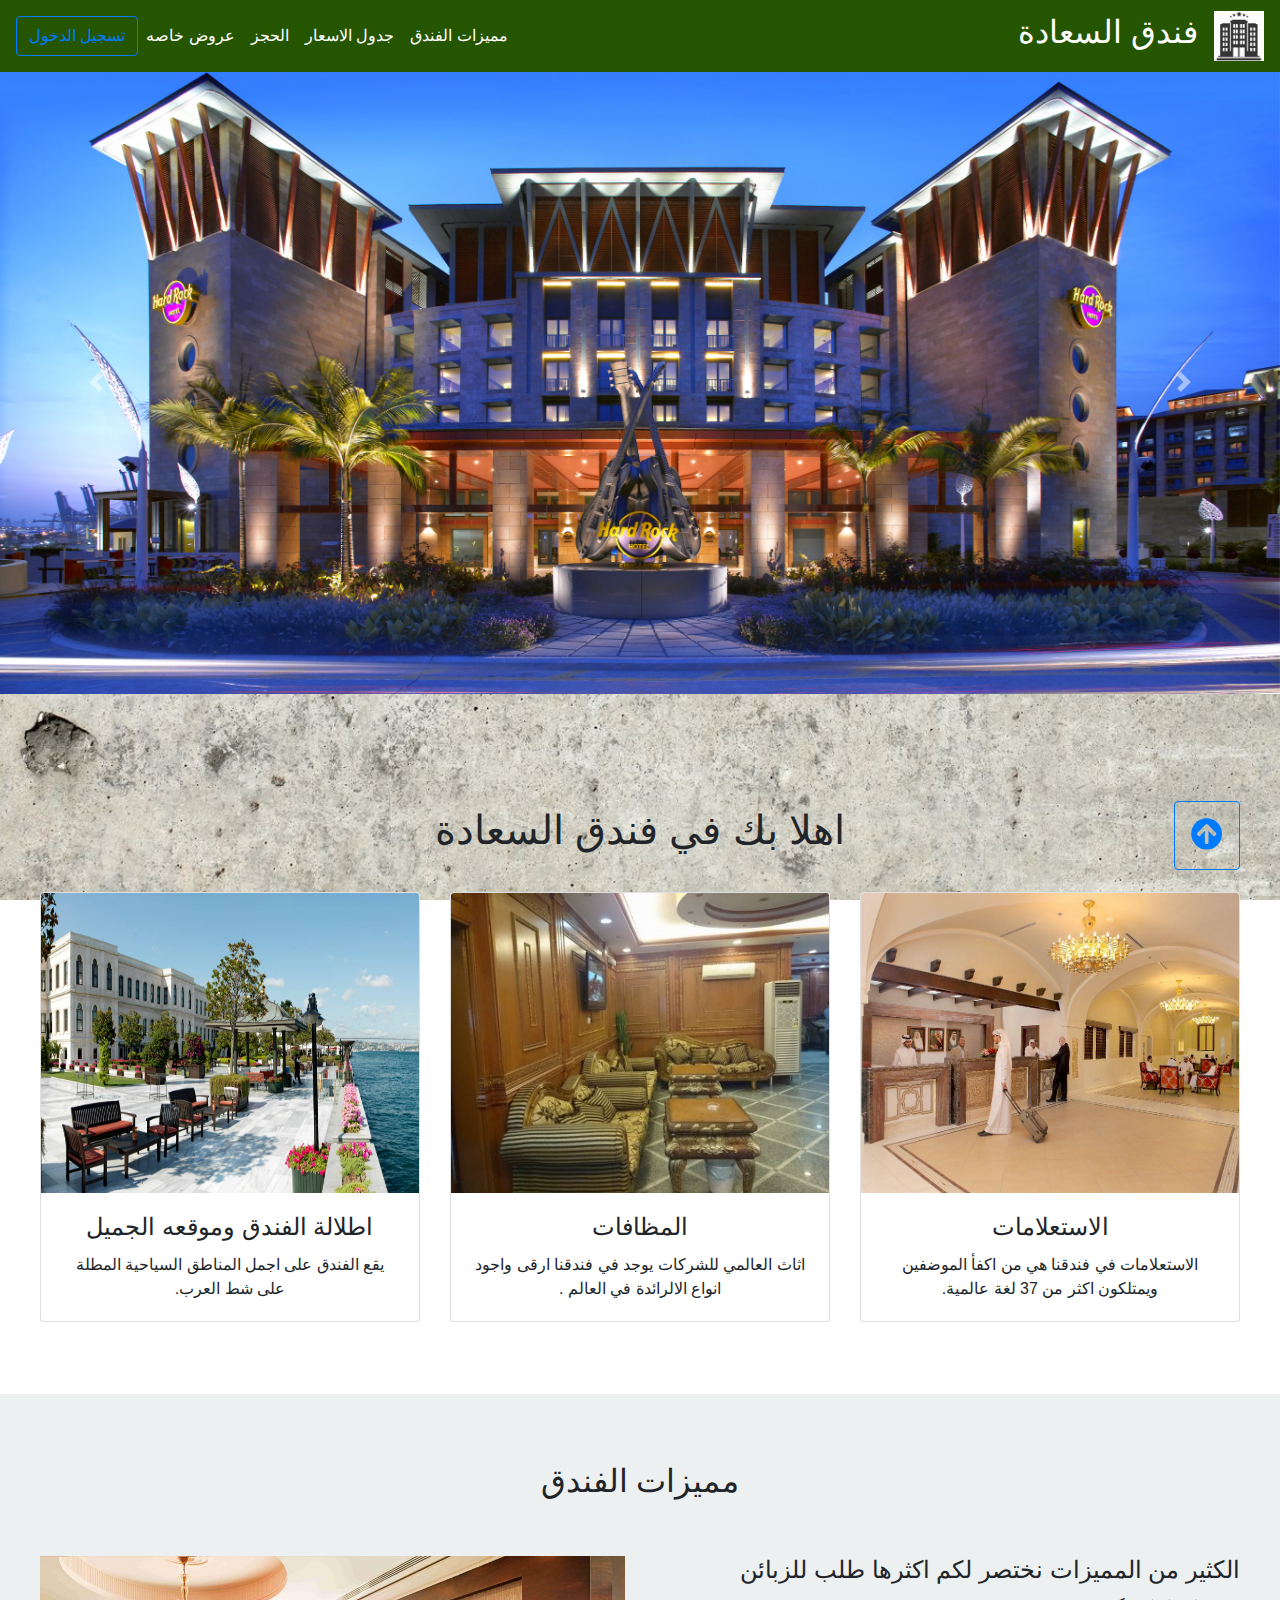
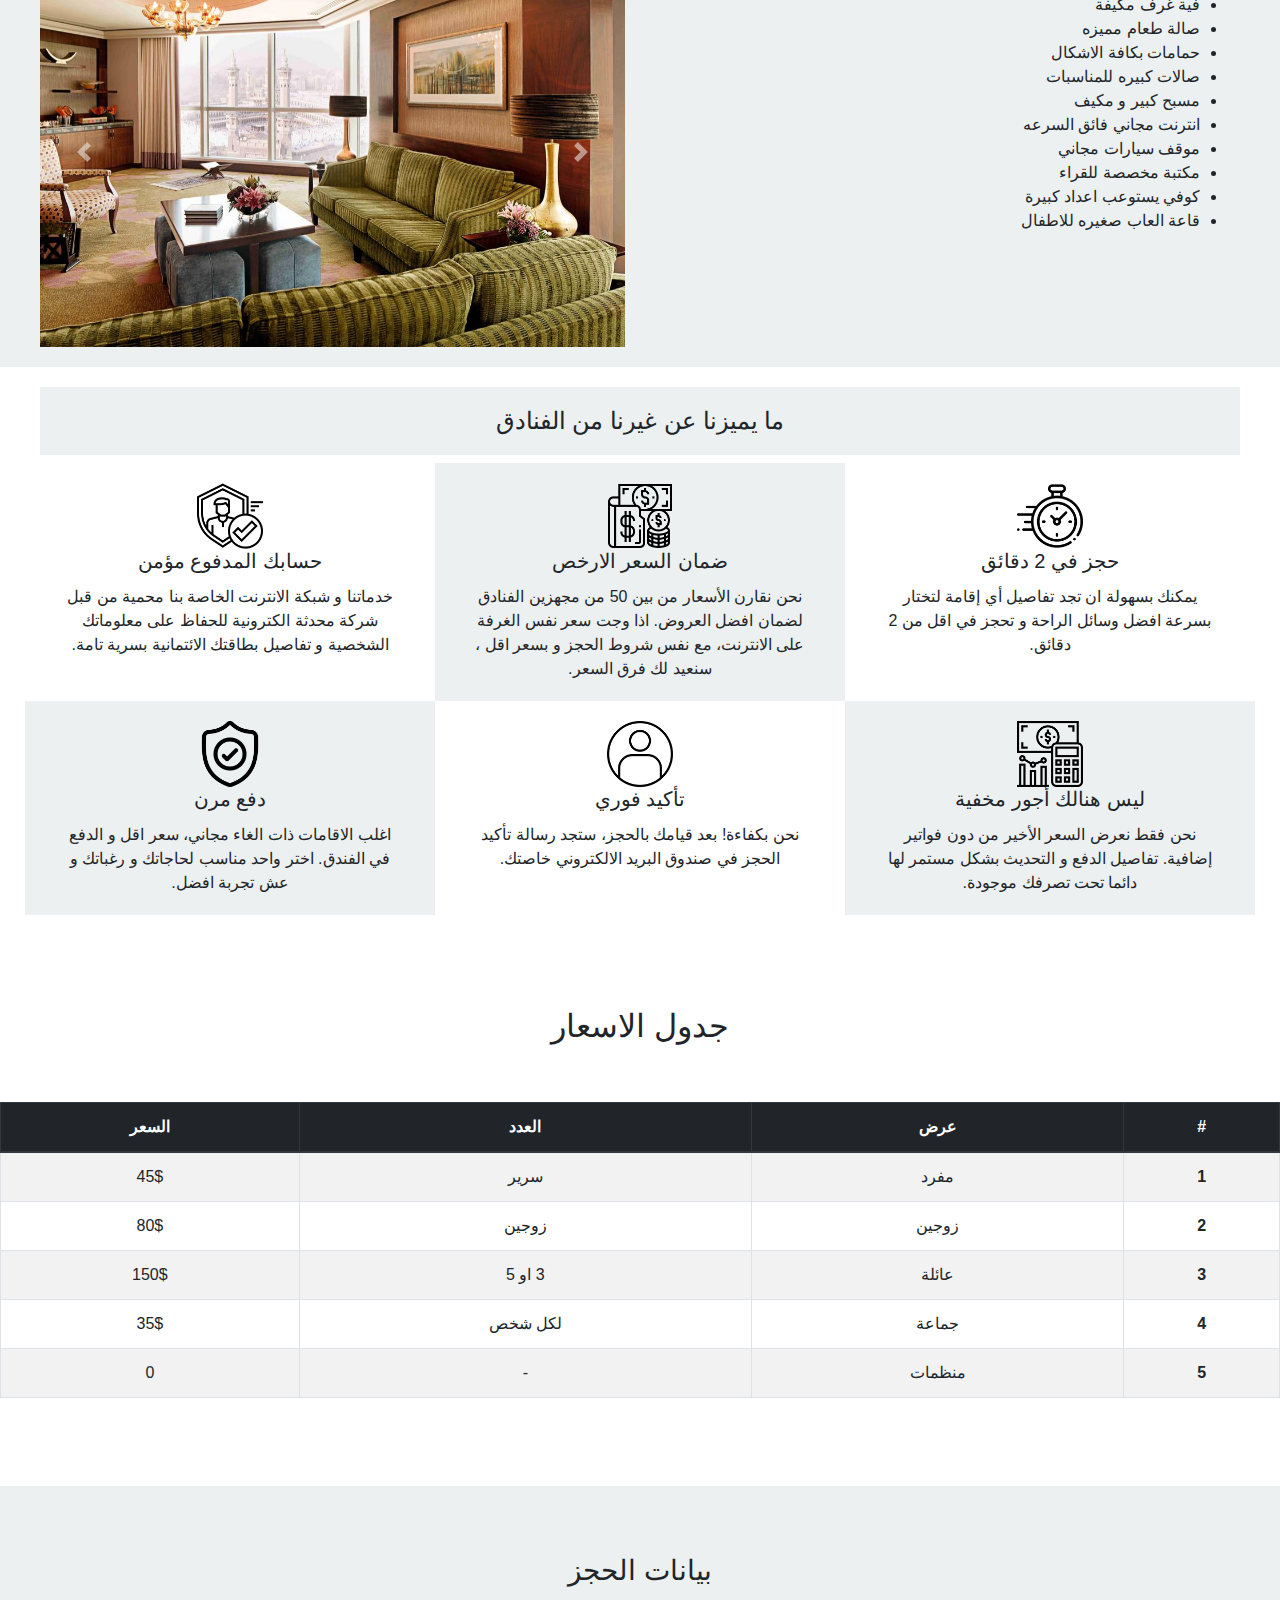
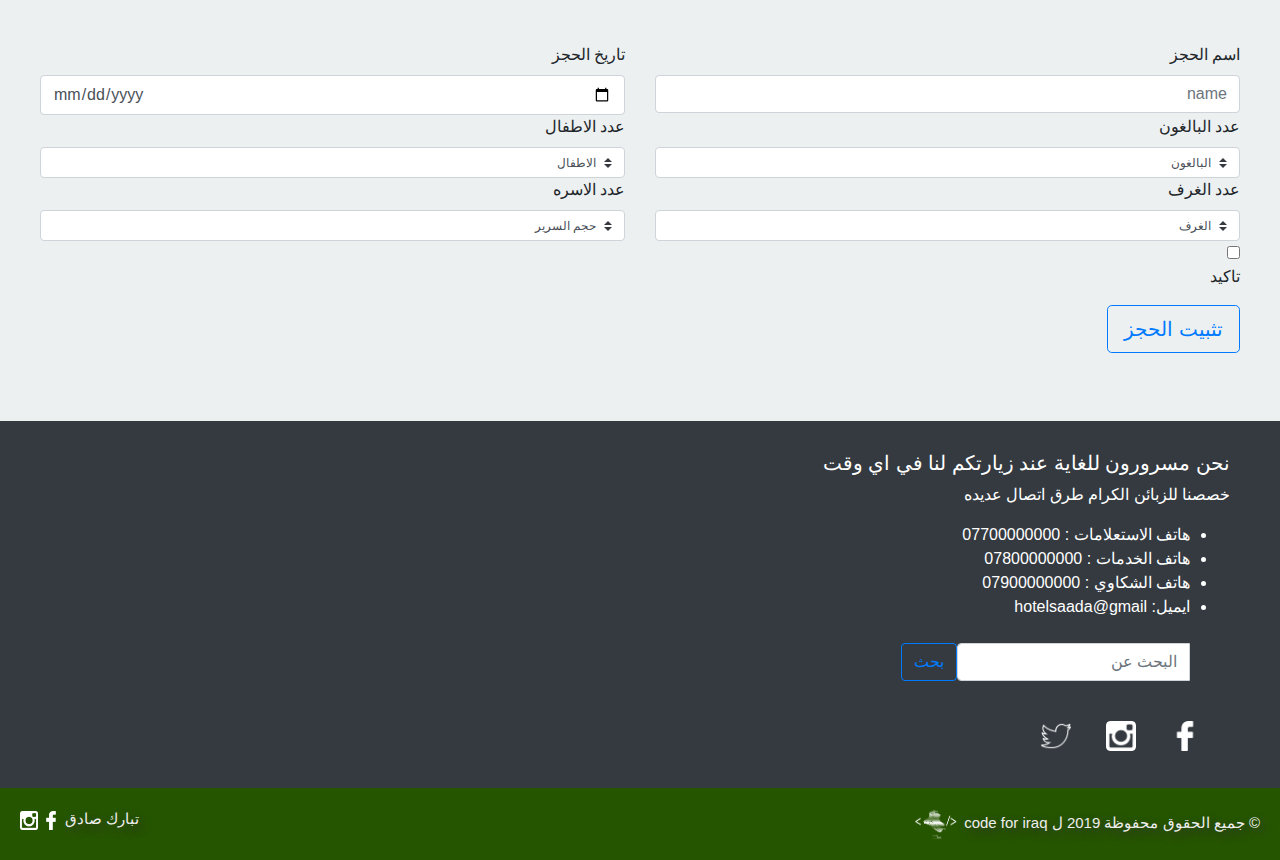
<file: index.html>
<!doctype html>
<html lang="ar" dir="rtl">

<head>
    <!-- Required meta tags -->
    <meta charset="utf-8">
    <meta name="viewport" content="width=device-width, initial-scale=1, shrink-to-fit=no">

    <!-- Bootstrap CSS -->
    <link rel="stylesheet" href="static/css/all.min.css">
    <link rel="stylesheet" href="static/css/bootstrap.min.css">
    <link rel="stylesheet" href="static/css/fontawesome.min.css">
    <link rel="stylesheet" href="static/css/mycss.css">
    <title>فندق السعادة</title>
</head>

<body>
    <header>
        <!-- نيف بار الشريط العلوي -->
        <nav class="navbar navbar-expand-lg navbar-light tabo fixed-top">
            <img src="static/img/h2.png" width="50px">
            <a class="navbar-brand" href="#">
                <h2 style="color: #ffffff">فندق السعادة</h2>
            </a>
            <button class="navbar-toggler" type="button" data-toggle="collapse" data-target="#navbarSupportedContent" aria-controls="navbarSupportedContent" aria-expanded="false" aria-label="Toggle navigation">
                  <span class="navbar-toggler-icon"></span>
                </button>
            <div class="collapse navbar-collapse" id="navbarSupportedContent">
                <ul class="navbar-nav mr-auto ">
                    <li class="nav-item active">
                        <a class="nav-link active " style="color: #ffffff" href="#t1">مميزات الفندق</a>
                    </li>
                    <li class="nav-item">
                        <a class="nav-link " style="color: #ffffff" href="#t2">جدول الاسعار</a>
                    </li>
                    <li class="nav-item">
                        <a class="nav-link " style="color: #ffffff" href="#t3">الحجز</a>
                    </li>
                    <li class="nav-item">
                        <a class="nav-link " style="color: #ffffff" href="../hotelsaada/free.html">عروض خاصه</a>
                    </li>
                    <button type="button" class="btn btn-outline-primary" data-toggle="modal" data-target="#exampleModal"> تسجيل الدخول </button>
                </ul>
            </div>
        </nav>
        <!-- هنا مكان البوتون التسجيل الدخول -->
        <!-- Modal -->
        <div class="modal fade " id="exampleModal" tabindex="-1" role="dialog" aria-labelledby="exampleModalLabel" aria-hidden="true">
            <div class="modal-dialog" role="document">
                <div class="modal-content">
                    <div class="modal-header">
                        <h5 class="modal-title" id="exampleModalLabel">التسجيل</h5>
                        <button type="button" class="close" data-dismiss="modal" aria-label="Close">
                <span aria-hidden="true">&times;</span>
              </button>
                    </div>
                    <div class="modal-body">
                        <form class="right2">
                            <div class="form-row">
                                <div class="form-group col-md-6">
                                    <label>الاسم الاول</label>
                                    <input type="text" class="form-control" id="inputEmail4" placeholder="name">
                                </div>
                                <div class="form-group col-md-6">
                                    <label>الاسم الثاني</label>
                                    <input type="text" class="form-control" id="inputEmail5" placeholder="name">
                                </div>
                            </div>
                            <div class="form-row">
                                <div class="form-group col-md-6">
                                    <label>الرقم السري</label>
                                    <input type="password" class="form-control" id="inputPassword4" placeholder="@#!fgtfg11561">
                                </div>

                                <div class="form-group col-md-6">
                                    <label>الايميل</label>
                                    <input type="email" class="form-control" id="inputAddress" placeholder="email@email">
                                </div>
                            </div>
                            <div class="form-row">
                                <div class="form-group col-md-6">
                                    <label>رقم الهاتف</label>
                                    <input type="text" class="form-control" id="inputEmail6" placeholder="name">
                                </div>
                                <div class="form-group col-md-6">
                                    <label>الدولة </label>
                                    <input type="text" class="form-control" id="inputAddress2" placeholder="العراق">
                                </div>
                            </div>
                            <div class="form-row">
                                <div class="form-group col-md-6">
                                    <label>المحافظه</label>
                                    <input type="text" class="form-control" id="inputCity" placeholder="بغداد">
                                </div>
                                <div class="form-group col-md-6">
                                    <label for="inputState">الحالة الاجتماعية</label>
                                    <select id="inputState" class="form-control">
                                          <option selected>...</option>
                                          <option>اعزب</option>
                                          <option>متزوج</option>
                                        </select>
                                </div>
                            </div>
                            <div class="form-group">
                                <div class="form-check">
                                    <input class="form-check-input" type="checkbox" id="gridCheck">
                                    <br><label class="form-check-label" for="gridCheck">
                                          تم
                                        </label>
                                </div>
                            </div>
                        </form>
                    </div>
                    <div class="modal-footer">
                        <button type="button" class="btn btn-outline-primary" data-dismiss="modal">اغلاق</button>
                        <button type="button" class="btn btn-outline-primary">حفظ التسجيل </button>
                    </div>
                </div>
            </div>
        </div>

        <!-- هنا الصور السلايد -->
        <div id="carouselExampleInterval" class="carousel slide" data-ride="carousel" style="margin-top: 70px">
            <div class="carousel-inner">
                <div class="carousel-item active" data-interval="10000">
                    <img src="static/img/hooo.jpg" class="d-block w-100" alt="...">
                </div>
                <div class="carousel-item" data-interval="2000">
                    <img src="static/img/hoooo.jpg" class="d-block w-100" alt="...">
                </div>
                <div class="carousel-item">
                    <img src="static/img/hooooo.jpg" class="d-block w-100" alt="...">
                </div>
            </div>
            <a class="carousel-control-prev" href="#carouselExampleInterval" role="button" data-slide="prev">
                <span class="carousel-control-prev-icon" aria-hidden="true"></span>
                <span class="sr-only">Previous</span>
            </a>
            <a class="carousel-control-next" href="#carouselExampleInterval" role="button" data-slide="next">
                <span class="carousel-control-next-icon" aria-hidden="true"></span>
                <span class="sr-only">Next</span>
            </a>
        </div>
    </header>
    <!--  صور كارتات للعرض تفاصيل الفندق -->
    <section class="cnter2 badd2 bgcard2 fontt2">
        <div class="badd2 mar2">
            <h1>اهلا بك في فندق السعادة </h1>
        </div>
        <div class="card-deck">
            <div class="card">
                <img src="static/img/uu.jpg" class="card-img-top fofo" alt="...">
                <div class="card-body">
                    <h4 class="card-title">الاستعلامات</h4>
                    <p class="card-text">الاستعلامات في فندقنا هي من اكفأ الموضفين ويمتلكون اكثر من 37 لغة عالمية.</p>
                </div>
            </div>
            <div class="card">
                <img src="static/img/ss.jpg" class="card-img-top fofo" alt="...">
                <div class="card-body">
                    <h4 class="card-title">المظافات</h4>
                    <p class="card-text">اثاث العالمي للشركات يوجد في فندقنا ارقى واجود انواع الالرائدة في العالم .</p>
                </div>
            </div>
            <div class="card">
                <img src="static/img/gg.jpg" class="card-img-top fofo" alt="...">
                <div class="card-body">
                    <h4 class="card-title">اطلالة الفندق وموقعه الجميل</h4>
                    <p class="card-text">يقع الفندق على اجمل المناطق السياحية المطلة على شط العرب.</p>
                </div>
            </div>
        </div>
    </section>

    <!-- صوره وكتابة بعض المميزات  -->
    <section id="t1" class="mycolor">
        <div class=" right2 fontt2">
            <br><br>
            <h2 class="cnter2">مميزات الفندق </h2>
            <br><br>
            <div class="row">
                <div class="col-md-12 col-lg-6">
                    <h4>
                        الكثير من المميزات نختصر لكم اكثرها طلب للزبائن
                    </h4>
                    <ul>
                        <li>فية غرف مكيفة </li>
                        <li>صالة طعام مميزه</li>
                        <li>حمامات بكافة الاشكال</li>
                        <li>صالات كبيره للمناسبات</li>
                        <li> مسبح كبير و مكيف </li>
                        <li> انترنت مجاني فائق السرعه </li>
                        <li> موقف سيارات مجاني </li>
                        <li> مكتبة مخصصة للقراء </li>
                        <li> كوفي يستوعب اعداد كبيرة </li>
                        <li> قاعة العاب صغيره للاطفال </li>
                    </ul>
                </div>
                <div class="col-md-12 col-lg-6">
                    <div id="carouselExampleInterval2" class="carousel slide" data-ride="carousel">
                        <div class="carousel-inner">
                            <div class="carousel-item active" data-interval="10000">
                                <img src="static/img/hjg.jpg" class="d-block w-100" alt="...">
                            </div>
                            <div class="carousel-item" data-interval="2000">
                                <img src="static/img/as.jpg" class="d-block w-100" alt="...">
                            </div>
                            <div class="carousel-item">
                                <img src="static/img/fd.jpg" class="d-block w-100" alt="...">
                            </div>
                        </div>
                        <a class="carousel-control-prev" href="#carouselExampleInterval2" role="button" data-slide="prev">
                            <span class="carousel-control-prev-icon" aria-hidden="true"></span>
                            <span class="sr-only">Previous</span>
                        </a>
                        <a class="carousel-control-next" href="#carouselExampleInterval2" role="button" data-slide="next">
                            <span class="carousel-control-next-icon" aria-hidden="true"></span>
                            <span class="sr-only">Next</span>
                        </a>
                    </div>
                </div>
            </div>
        </div>
    </section>

    <!-- مميزات اضافية ست خدمات -->
    <section>
        <div class="cnter2 fontt2 badd2 ">
            <h4 class="mycolor ">ما يميزنا عن غيرنا من الفنادق</h4>
            <div class="row ">
                <div class="col-md badd2 ">
                    <img src="static/img/clock.png " width="66px " alt="... ">
                    <h5 class="card-title ">حجز في 2 دقائق</h5>
                    <p class="card-text ">يمكنك بسهولة ان تجد تفاصيل أي إقامة لتختار بسرعة افضل وسائل الراحة و تحجز في اقل من 2 دقائق.</p>
                </div>
                <div class="col-md mycolor ">
                    <img src="static/img/salary.png " width="66px " alt="... ">
                    <h5 class="card-title ">ضمان السعر الارخص</h5>
                    <p class="card-text ">نحن نقارن الأسعار من بين 50 من مجهزين الفنادق لضمان افضل العروض. اذا وجت سعر نفس الغرفة على الانترنت، مع نفس شروط الحجز و بسعر اقل ، سنعيد لك فرق السعر.</p>
                </div>
                <div class="col-md badd2 ">
                    <img src="static/img/authentication.png " width="66px " alt="... ">
                    <h5 class="card-title ">حسابك المدفوع مؤمن</h5>
                    <p class="card-text ">خدماتنا و شبكة الانترنت الخاصة بنا محمية من قبل شركة محدثة الكترونية للحفاظ على معلوماتك الشخصية و تفاصيل بطاقتك الائتمانية بسرية تامة.</p>
                </div>
            </div>
            <div class="row ">
                <div class="col-md mycolor ">
                    <img src="static/img/accounting.png " width="66px " alt="... ">
                    <h5 class="card-title ">ليس هنالك أجور مخفية</h5>
                    <p class="card-text ">نحن فقط نعرض السعر الأخير من دون فواتير إضافية. تفاصيل الدفع و التحديث بشكل مستمر لها دائما تحت تصرفك موجودة.</p>
                </div>
                <div class="col-md badd2 ">
                    <img src="static/img/user.png " width="66px " alt="... ">
                    <h5 class="card-title ">تأكيد فوري</h5>
                    <p class="card-text ">نحن بكفاءة! بعد قيامك بالحجز، ستجد رسالة تأكيد الحجز في صندوق البريد الالكتروني خاصتك.</p>
                </div>
                <div class="col-md mycolor ">
                    <img src="static/img/shield.png " width="66px " alt="... ">
                    <h5 class="card-title ">دفع مرن
                    </h5>
                    <p class="card-text ">اغلب الاقامات ذات الغاء مجاني، سعر اقل و الدفع في الفندق. اختر واحد مناسب لحاجاتك و رغباتك و عش تجربة افضل.</p>
                </div>
            </div>
        </div>
    </section>

    <!-- جدول يوضح اسعار العروض  -->
    <section id="t2">
        <div class="cnter2">
            <table class="table table-striped table-bordered ">
                <br> <br><br>
                <h2> جدول الاسعار </h2>
                <br> <br>
                <thead class="thead-dark ">
                    <tr>
                        <th scope="col ">#</th>
                        <th scope="col ">عرض</th>
                        <th scope="col ">العدد</th>
                        <th scope="col ">السعر</th>
                    </tr>
                </thead>
                <tbody>
                    <tr>
                        <th scope="row ">1</th>
                        <td>مفرد</td>
                        <td>سرير</td>
                        <td>45$</td>
                    </tr>
                    <tr>
                        <th scope="row ">2</th>
                        <td>زوجين</td>
                        <td>زوجين</td>
                        <td>80$</td>
                    </tr>
                    <tr>
                        <th scope="row ">3</th>
                        <td>عائلة</td>
                        <td>3 او 5</td>
                        <td>150$</td>
                    </tr>
                    <tr>
                        <th scope="row ">4</th>
                        <td>جماعة</td>
                        <td>لكل شخص</td>
                        <td>35$</td>
                    </tr>
                    <tr>
                        <th scope="row ">5</th>
                        <td>منظمات</td>
                        <td> - </td>
                        <td>0</td>
                    </tr>
                </tbody>
            </table>
        </div>
        <br> <br><br>
    </section>

    <!--فورم خاص للتسجيل والحجز -->
    <section id="t3" class="">
        <div class="mycolor right2 ">
            <br> <br>
            <h3 class="cnter2"> بيانات الحجز</h3>
            <br> <br>
            <form>
                <div class="row ">
                    <div class="col-md-12  col-lg-6 ">
                        <label>اسم الحجز</label>
                        <input type="text" class="form-control" aria-describedby="text" placeholder="name">
                    </div>
                    <div class="col-md-12  col-lg-6 ">
                        <label>تاريخ الحجز</label>
                        <input type="date" class="form-control" aria-describedby="date">
                    </div>
                    <div class="col-md-12  col-lg-6 ">
                        <label>عدد البالغون</label>
                        <select class="custom-select custom-select-sm ">
                                    <option selected>البالغون</option>
                                    <option value="1 ">1-3</option>
                                    <option value="2 ">3-5</option>
                                    <option value="3 ">5-8</option>
                                    <option value="4 ">8-12</option>
                                    <option value="5 ">12-16</option>
                                    <option value="6 ">16-20</option>
                                    <option value="7 ">20-25</option>
                                    <option value="8 ">25-30</option>
                                    <option value="9 ">30-*</option>
                                   </select>
                    </div>
                    <div class="col-md-12  col-lg-6 ">
                        <label>عدد الاطفال</label>
                        <select class="custom-select custom-select-sm ">
                                    <option selected>الاطفال</option>
                                    <option value="1 ">1-3</option>
                                    <option value="2 ">3-5</option>
                                    <option value="3 ">5-8</option>
                                    <option value="4 ">8-12</option>
                                    <option value="5 ">12-16</option>
                                    <option value="6 ">16-20</option>
                                    <option value="7 ">20-25</option>
                                    <option value="8 ">25-30</option>
                                    <option value="9 ">30-*</option>
                                   </select>
                    </div>
                    <div class="col-md-12  col-lg-6 ">
                        <label>عدد الغرف</label>
                        <select class="custom-select custom-select-sm ">
                                        <option selected> الغرف</option>
                                        <option value="1 ">1</option>
                                        <option value="2 ">2</option>
                                        <option value="3 ">3</option>
                                        <option value="4 ">4</option>
                                        <option value="5 ">5</option>
                                        <option value="6 ">6</option>
                                        <option value="7 ">7</option>
                                        <option value="8 ">8</option>
                                        <option value="9 ">10</option>
                                       </select>
                    </div>
                    <div class="col-md-12  col-lg-6 ">
                        <label>عدد الاسره</label>
                        <select class="custom-select custom-select-sm ">
                                            <option selected>حجم السرير</option>
                                            <option value="1 ">1</option>
                                            <option value="2 ">2</option>
                                            <option value="3 ">3</option>
                                            <option value="4 ">4</option>
                                            <option value="5 ">5</option>
                                            <option value="6 ">(2*1)</option>
                                            <option value="7 ">(2*1)+1</option>
                                            <option value="8 ">(2*1)+2</option>
                                            <option value="9 ">(2*1)+4</option>
                                           </select>
                    </div>
                </div>
                <div class="form-group form-check ">
                    <input type="checkbox" class="form-check-input" id="exampleCheck1">
                    <br>
                    <label class="form-check-label" for="exampleCheck1">تاكيد</label>
                </div>
                <button type="button" class="btn btn-outline-primary btn-lg" data-toggle="modal" data-target="#exampleModal2">
                تثبيت الحجز
              </button>
                <div class="modal fade" id="exampleModal2" tabindex="-1" role="dialog" aria-labelledby="exampleModalLabel2" aria-hidden="true">
                    <div class="modal-dialog" role="document">
                        <div class="modal-content">
                            <div class="modal-header">
                                <h5 class="modal-title" id="exampleModalLabel2">رسالة تاكيد</h5>
                                <button type="button" class="close" data-dismiss="modal" aria-label="Close"></button>
                            </div>
                            <div class="modal-body">
                                عزيزي المواطن هل تم التسجيل ضمن الموقع ؟؟؟
                            </div>
                            <div class="modal-footer">
                                <button type="button" class="btn btn-secondary" data-dismiss="modal">نعم</button>
                                <button type="button" class="btn btn-primary" data-toggle="modal" data-target="#exampleModal" data-dismiss="modal">كلا اريد  التسجيل</button>
                            </div>
                        </div>
                    </div>
                </div>
            </form>
            <br> <br>
        </div>
    </section>
    <!--الاتصال والتواصل -->
    <section class="badge-dark badd2">
        <div class="row">
            <div class="col-md-12 col-lg-6">
                <div class="right2 mar2 ">
                    <h5> نحن مسرورون للغاية عند زيارتكم لنا في اي وقت </h5>
                    <p> خصصنا للزبائن الكرام طرق اتصال عديده</p>
                    <ul>
                        <li> هاتف الاستعلامات : 07700000000 </li>
                        <li> هاتف الخدمات : 07800000000 </li>
                        <li> هاتف الشكاوي : 07900000000 </li>
                        <li>ايميل: hotelsaada@gmail </li>
                        <br>
                        <li class="lli2 ">
                            <form>
                                <div class="input-group ">
                                    <input type="text " class="form-control " placeholder="البحث عن ">
                                    <span class="input-group-btn ">
                                                  <button class="btn btn-outline-primary " type="button ">بحث</button>
                                                </span>
                                </div>
                            </form>
                        </li>
                        <br>
                    </ul>
                    <a href=" "><img src="static/img/facebook1.png " class="rounded foto2 " alt="facebook1 "></a>
                    <a href=" "><img src="static/img/instagram1.png " class="rounded foto2 " alt="instagram1 "></a>
                    <a href=" "><img src="static/img/twitter1.png " class="rounded foto2 " alt="twitter1 "></a>
                </div>
            </div>
            <div class="col-md-12 col-lg-6">
                <div class="mar2 ">
                    <iframe src="https://www.google.com/maps/embed?pb=!1m18!1m12!1m3!1d630842.7249824997!2d47.91233576589624!3d30.86870849206248!2m3!1f0!2f0!3f0!3m2!1i1024!2i768!4f13.1!3m3!1m2!1s0x3fc32d27dd613863%3A0xee536aeb2248de58!2z2LTYtyDYp9mE2LnYsdio!5e1!3m2!1sar!2siq!4v1566380836056!5m2!1sar!2siq "
                        width="100%" height="300 " frameborder="0 " style="border:0 " allowfullscreen=""></iframe>
                </div>
            </div>
        </div>
    </section>

    <!-- النهايه والحقوق-->
    <footer class="code ">
        <div class="row ">
            <div class="col-lg-6 col-md-6 col-sm-6 col-xl-6 col-xs-6 " style="text-align: right; ">
                © جميع الحقوق محفوظة 2019 ل code for iraq
                <img src="static/img/c4i.png " alt="شعار المبادرة " width="8% ">
            </div>

            <div class="col-lg-6 col-md-6 col-sm-6 col-xl-6 col-xs-6 " style="text-align: left; ">
                تبارك صادق
                <a href="https://www.facebook.com/TabarekSadiq "><img src="static/img/facebook1.png " width="3% "></a>
                <a href="https://www.instagram.com/tabarek_sadiq/ "><img src="static/img/instagram1.png " width="3% "></a>
            </div>
        </div>
    </footer>
    <!--هنا بتم الي يصعد ليفوك للقمة-->
    <button type="button" id="btnScroll" class="btn btn-outline-primary" onclick="toUp()" style="display: block;"><i class="fa fa-arrow-circle-up fa-2x" aria-hidden="true"></i>
    </button>

    <!-- Optional JavaScript -->
    <!-- jQuery first, then Popper.js, then Bootstrap JS -->
    <script src="https://code.jquery.com/jquery-3.3.1.slim.min.js " integrity="sha384-q8i/X+965DzO0rT7abK41JStQIAqVgRVzpbzo5smXKp4YfRvH+8abtTE1Pi6jizo " crossorigin="anonymous "></script>
    <script src="https://cdnjs.cloudflare.com/ajax/libs/popper.js/1.14.7/umd/popper.min.js " integrity="sha384-UO2eT0CpHqdSJQ6hJty5KVphtPhzWj9WO1clHTMGa3JDZwrnQq4sF86dIHNDz0W1 " crossorigin="anonymous "></script>
    <script src="static/js/bootstrap.min.js "></script>
    <script src="https://ajax.googleapis.com/ajax/libs/jquery/3.2.1/jquery.min.js "></script>
    <script src="static/js/myjs.js"></script>

</body>

</html>
</file>
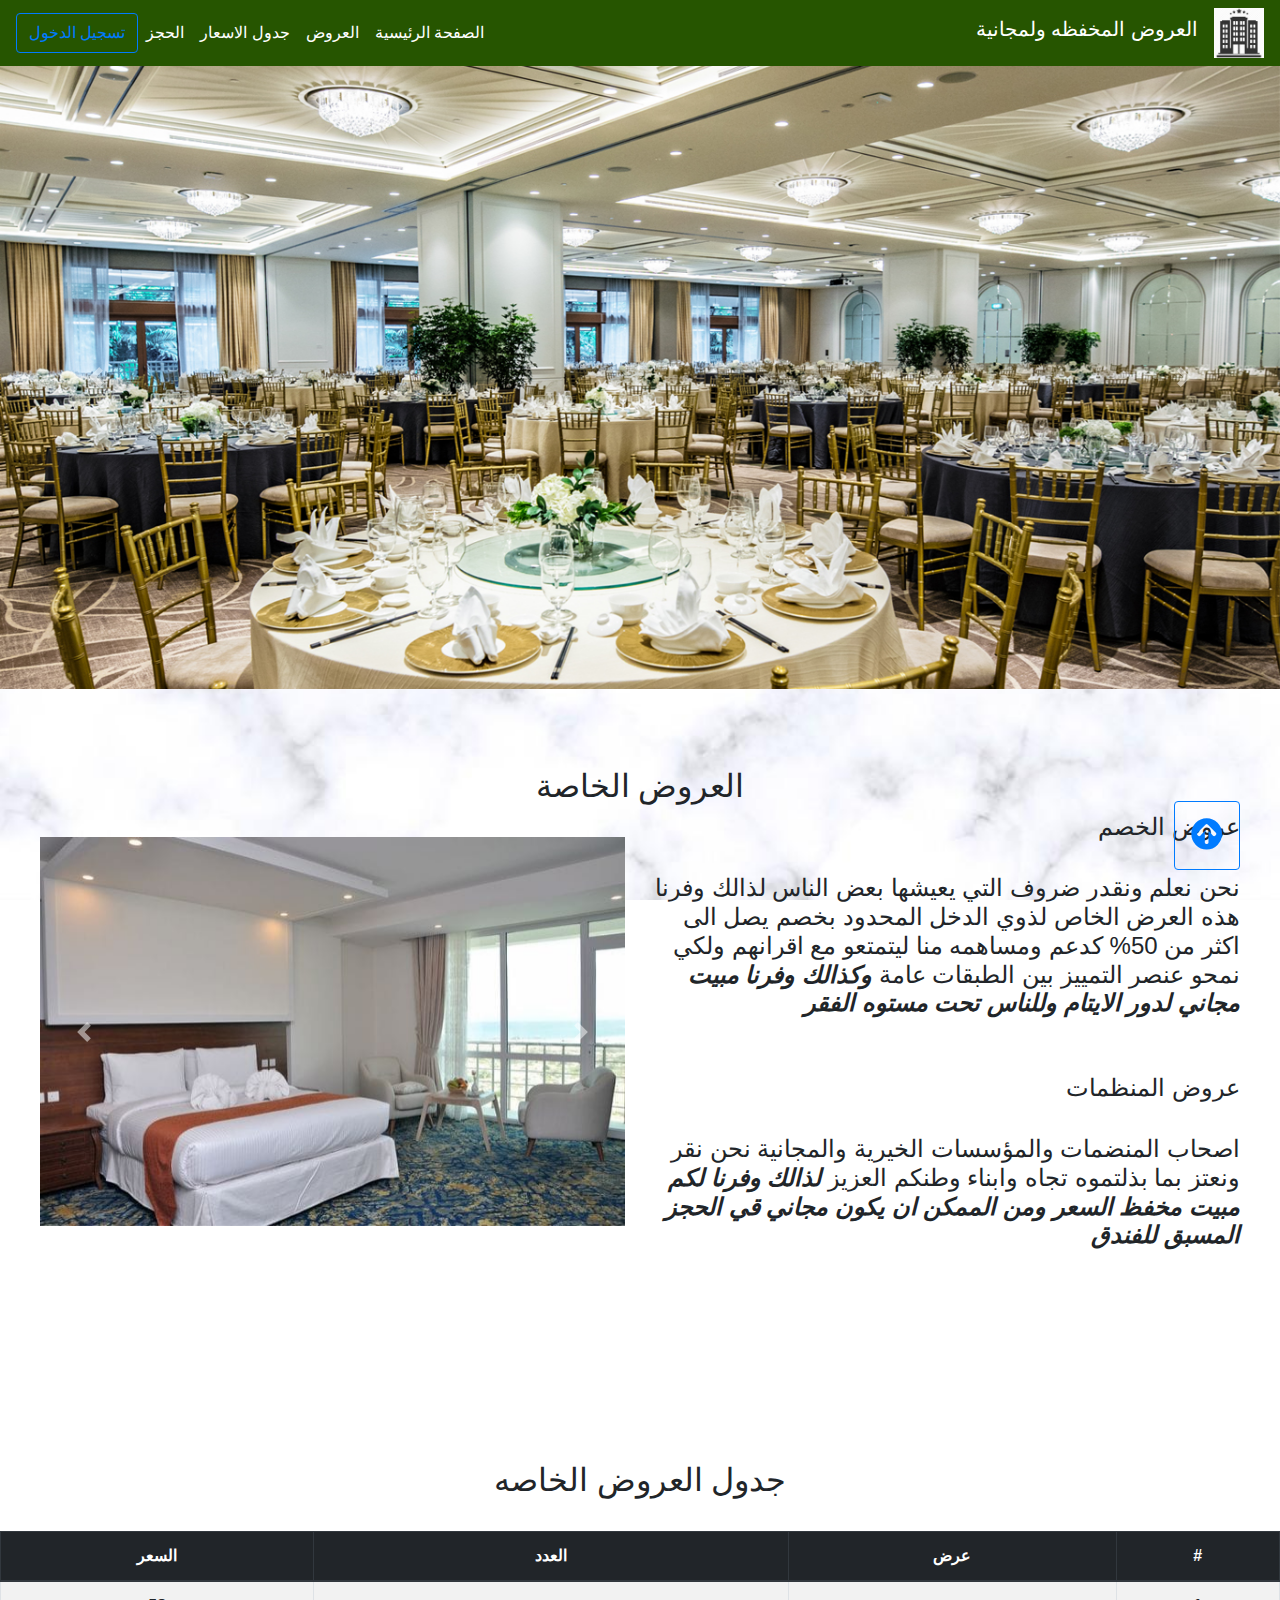
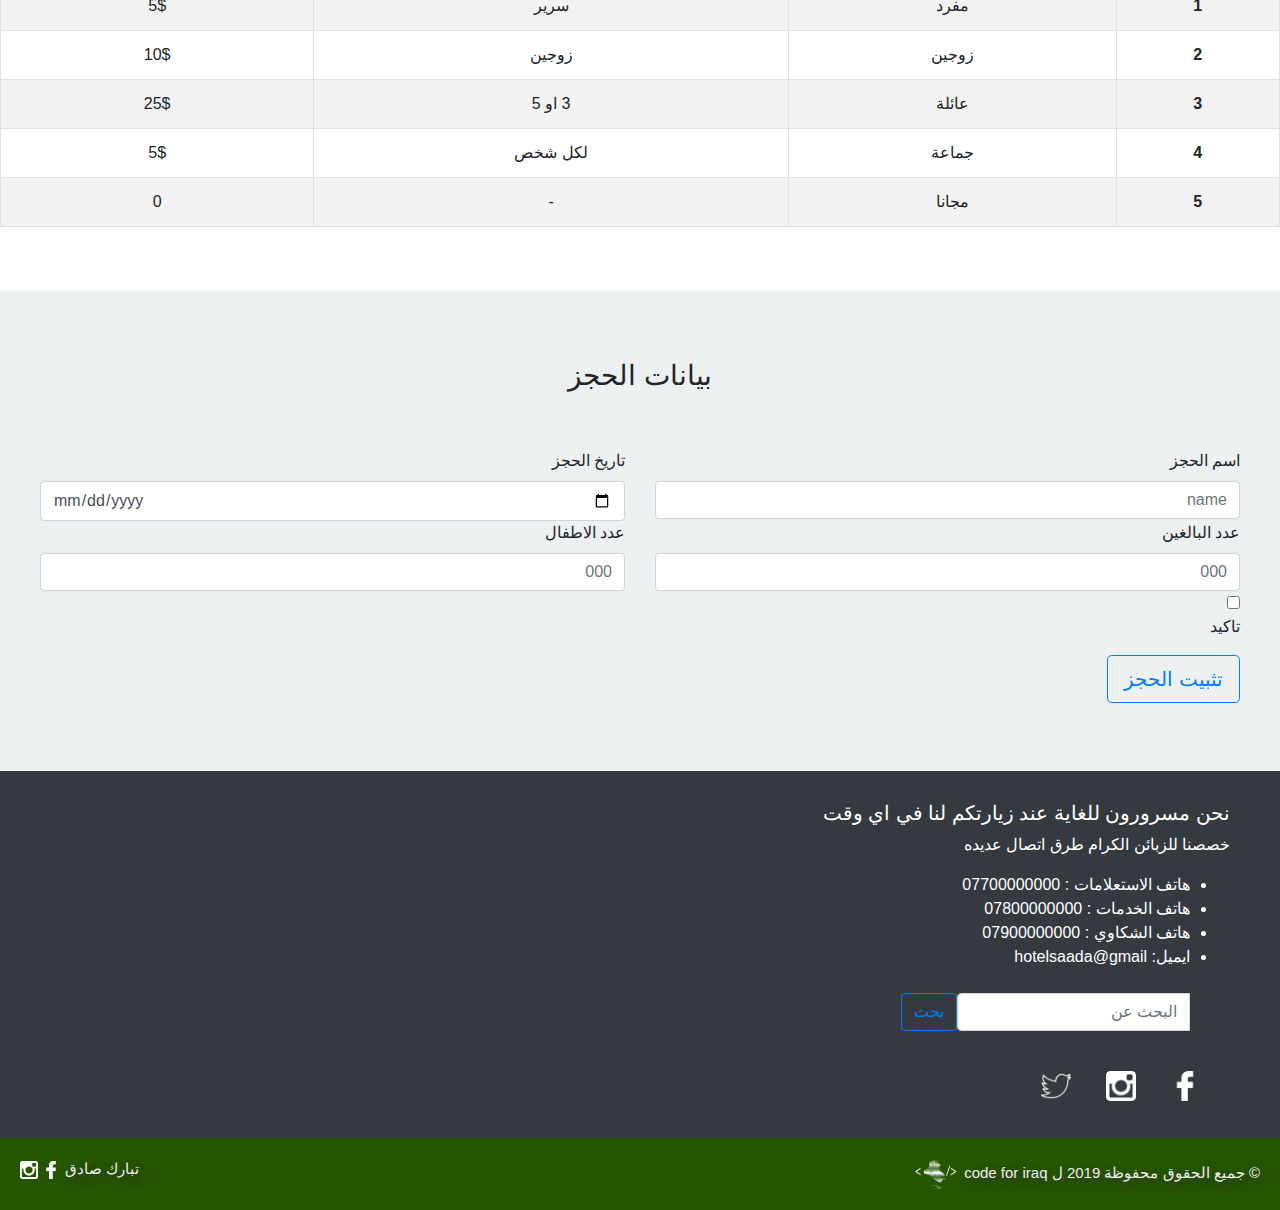
<file: free.html>
<!doctype html>
<html lang="ar" dir="rtl">

<head>
    <!-- Required meta tags -->
    <meta charset="utf-8">
    <meta name="viewport" content="width=device-width, initial-scale=1, shrink-to-fit=no">

    <!-- Bootstrap CSS -->
    <link rel="stylesheet" href="static/css/bootstrap.min.css">
    <link rel="stylesheet" href="static/css/fontawesome.min.css">
    <link rel="stylesheet" href="static/css/mycss.css">
    <link rel="stylesheet" href="static/css/all.min.css">
    <title>العروض المخفظه والمجانية</title>
</head>

<body>
    <header>
        <!-- نيف بار الشريط العلوي -->
        <nav class="navbar navbar-expand-lg navbar-light tabo fixed-top">
            <img src="static/img/h2.png" width="50px">
            <a class="navbar-brand" href="#">
                <h5 style="color: #ffffff">العروض المخفظه ولمجانية</h5>
            </a>
            <button class="navbar-toggler" type="button" data-toggle="collapse" data-target="#navbarSupportedContent" aria-controls="navbarSupportedContent" aria-expanded="false" aria-label="Toggle navigation">
                          <span class="navbar-toggler-icon"></span>
                        </button>

            <div class="collapse navbar-collapse" id="navbarSupportedContent">
                <ul class="navbar-nav mr-auto ">
                    <li class="nav-item active">
                        <a class="nav-link active " style="color: #ffffff" href="../hotelsaada/index.html">الصفحة الرئيسية</a>
                    </li>
                    <li class="nav-item">
                        <a class="nav-link " style="color: #ffffff" href="#tbra0">العروض</a>
                    </li>
                    <li class="nav-item">
                        <a class="nav-link " style="color: #ffffff" href="#tbra">جدول الاسعار</a>
                    </li>
                    <li class="nav-item">
                        <a class="nav-link " style="color: #ffffff" href="#tbra1">الحجز</a>
                    </li>
                    <button type="button" class="btn btn-outline-primary" data-toggle="modal" data-target="#exampleModal"> تسجيل الدخول </button>
                </ul>
            </div>
        </nav>
        <!-- هنا مكان البوتون التسجيل الدخول -->
        <!-- Modal -->
        <div class="modal fade " id="exampleModal" tabindex="-1" role="dialog" aria-labelledby="exampleModalLabel" aria-hidden="true">
            <div class="modal-dialog" role="document">
                <div class="modal-content">
                    <div class="modal-header">
                        <h5 class="modal-title" id="exampleModalLabel">التسجيل</h5>
                        <button type="button" class="close" data-dismiss="modal" aria-label="Close">
                    <span aria-hidden="true">&times;</span>
                  </button>
                    </div>
                    <div class="modal-body">
                        <form class="right2">
                            <div class="form-row">
                                <div class="form-group col-md-6">
                                    <label>الاسم الاول</label>
                                    <input type="text" class="form-control" id="inputEmail4" placeholder="name">
                                </div>
                                <div class="form-group col-md-6">
                                    <label>الاسم الثاني</label>
                                    <input type="text" class="form-control" id="inputEmail5" placeholder="name">
                                </div>
                            </div>
                            <div class="form-row">
                                <div class="form-group col-md-6">
                                    <label>الرقم السري</label>
                                    <input type="password" class="form-control" id="inputPassword4" placeholder="@#!fgtfg11561">
                                </div>

                                <div class="form-group col-md-6">
                                    <label>الايميل</label>
                                    <input type="email" class="form-control" id="inputAddress" placeholder="email@email">
                                </div>
                            </div>
                            <div class="form-row">
                                <div class="form-group col-md-6">
                                    <label>رقم الهاتف</label>
                                    <input type="text" class="form-control" id="inputEmail6" placeholder="name">
                                </div>
                                <div class="form-group col-md-6">
                                    <label>الدولة </label>
                                    <input type="text" class="form-control" id="inputAddress2" placeholder="العراق">
                                </div>
                            </div>
                            <div class="form-row">
                                <div class="form-group col-md-6">
                                    <label>المحافظه</label>
                                    <input type="text" class="form-control" id="inputCity" placeholder="بغداد">
                                </div>
                                <div class="form-group col-md-6">
                                    <label for="inputState">الحالة الاجتماعية</label>
                                    <select id="inputState" class="form-control">
                                              <option selected>...</option>
                                              <option>اعزب</option>
                                              <option>متزوج</option>
                                            </select>
                                </div>
                            </div>
                            <div class="form-group">
                                <div class="form-check">
                                    <input class="form-check-input" type="checkbox" id="gridCheck">
                                    <br><label class="form-check-label" for="gridCheck">
                                              تم
                                            </label>
                                </div>
                            </div>
                        </form>
                    </div>
                    <div class="modal-footer">
                        <button type="button" class="btn btn-outline-primary" data-dismiss="modal">اغلاق</button>
                        <button type="button" class="btn btn-outline-primary">حفظ التسجيل </button>
                    </div>
                </div>
            </div>
        </div>

        <!-- هنا الصور السلايد -->
        <div id="carouselExampleInterval" class="carousel slide" data-ride="carousel" style="margin-top: 65px">
            <div class="carousel-inner">
                <div class="carousel-item active" data-interval="10000">
                    <img src="static/img/hooooo.jpg" class="d-block w-100" alt="...">
                </div>
                <div class="carousel-item" data-interval="2000">
                    <img src="static/img/hoooo.jpg" class="d-block w-100" alt="...">
                </div>
                <div class="carousel-item">
                    <img src="static/img/hooo.jpg" class="d-block w-100" alt="...">
                </div>
            </div>
            <a class="carousel-control-prev" href="#carouselExampleInterval" role="button" data-slide="prev">
                <span class="carousel-control-prev-icon" aria-hidden="true"></span>
                <span class="sr-only">Previous</span>
            </a>
            <a class="carousel-control-next" href="#carouselExampleInterval" role="button" data-slide="next">
                <span class="carousel-control-next-icon" aria-hidden="true"></span>
                <span class="sr-only">Next</span>
            </a>
        </div>
    </header>

    <!-- صورة عرض خاص للمنظمات المجتمع -->
    <section id="tbra0">
        <div class="right2 bgcard3 badd2">
            <br> <br>
            <h2 class="cnter2">العروض الخاصة</h2>
            <div class="row ">
                <div class="col-md-12  col-lg-6">
                    <h4>عروض الخصم</h4>
                    <br>
                    <h4> نحن نعلم ونقدر ضروف التي يعيشها بعض الناس لذالك وفرنا هذه العرض الخاص لذوي الدخل المحدود بخصم يصل الى اكثر من 50% كدعم ومساهمه منا ليتمتعو مع اقرانهم ولكي نمحو عنصر التمييز بين الطبقات عامة
                        <strong><em>
                        وكذالك وفرنا مبيت مجاني لدور الايتام وللناس
                        تحت مستوه الفقر </em></strong></h4>
                    <br> <br>
                    <h4>عروض المنظمات</h4>
                    <br>
                    <h4> اصحاب المنضمات والمؤسسات الخيرية والمجانية نحن نقر ونعتز بما بذلتموه تجاه وابناء وطنكم العزيز
                        <strong><em>
                            لذالك وفرنا لكم مبيت مخفظ السعر ومن الممكن ان يكون مجاني قي الحجز المسبق للفندق   
                               </em></strong></h4>
                </div>
                <div class="col-md-12  col-lg-6"> <br>
                    <!-- هنا الصور السلايد -->
                    <div id="carouselExampleInterval1" class="carousel slide" data-ride="carousel">
                        <div class="carousel-inner">
                            <div class="carousel-item active" data-interval="10000">
                                <img src="static/img/ds.jpg" class="d-block w-100" alt="...">
                            </div>
                            <div class="carousel-item" data-interval="2000">
                                <img src="static/img/sf.jpg" class="d-block w-100" alt="...">
                            </div>
                            <div class="carousel-item">
                                <img src="static/img/fs.jpg" class="d-block w-100" alt="...">
                            </div>
                        </div>
                        <a class="carousel-control-prev" href="#carouselExampleInterval1" role="button" data-slide="prev">
                            <span class="carousel-control-prev-icon" aria-hidden="true"></span>
                            <span class="sr-only">Previous</span>
                        </a>
                        <a class="carousel-control-next" href="#carouselExampleInterval1" role="button" data-slide="next">
                            <span class="carousel-control-next-icon" aria-hidden="true"></span>
                            <span class="sr-only">Next</span>
                        </a>
                    </div>
                </div>
            </div>
        </div>
    </section>

    <!-- جدول يوضح اسعار العروض  -->
    <section>
        <div id="tbra" class="cnter2 ">
            <br><br><br>
            <h2> جدول العروض الخاصه </h2>
            <br>
            <table class="table table-striped table-bordered">
                <thead class="thead-dark">
                    <tr>
                        <th scope="col">#</th>
                        <th scope="col">عرض</th>
                        <th scope="col">العدد</th>
                        <th scope="col">السعر</th>
                    </tr>
                </thead>
                <tbody>
                    <tr>
                        <th scope="row">1</th>
                        <td>مفرد</td>
                        <td>سرير</td>
                        <td>5$</td>
                    </tr>
                    <tr>
                        <th scope="row">2</th>
                        <td>زوجين</td>
                        <td>زوجين</td>
                        <td>10$</td>
                    </tr>
                    <tr>
                        <th scope="row">3</th>
                        <td>عائلة</td>
                        <td>3 او 5</td>
                        <td>25$</td>
                    </tr>
                    <tr>
                        <th scope="row">4</th>
                        <td>جماعة</td>
                        <td>لكل شخص</td>
                        <td>5$</td>
                    </tr>
                    <tr>
                        <th scope="row">5</th>
                        <td>مجانا</td>
                        <td> - </td>
                        <td>0</td>
                    </tr>
                </tbody>
            </table>
            <br> <br>
        </div>
    </section>

    <!--فورم خاص للتسجيل والحجز -->
    <section id="tbra1">
        <div class="mycolor right2 ">
            <br> <br>
            <h3 class="cnter2"> بيانات الحجز</h3>
            <br> <br>
            <form>
                <div class="row ">
                    <div class="col-md-12  col-lg-6 ">
                        <label>اسم الحجز</label>
                        <input type="text" class="form-control" aria-describedby="text" placeholder="name">
                    </div>
                    <div class="col-md-12  col-lg-6 ">
                        <label>تاريخ الحجز</label>
                        <input type="date" class="form-control" aria-describedby="date">
                    </div>
                    <div class="col-md-12  col-lg-6 ">
                        <label>عدد البالغين</label>
                        <input type="number" class="form-control" aria-describedby="number" placeholder="000">
                    </div>
                    <div class="col-md-12  col-lg-6 ">
                        <label>عدد الاطفال</label>
                        <input type="number" class="form-control" aria-describedby="number" placeholder="000">
                    </div>
                </div>
                <div class="form-group form-check ">
                    <input type="checkbox" class="form-check-input" id="exampleCheck1">
                    <br>
                    <label class="form-check-label" for="exampleCheck1">تاكيد</label>
                </div>
                <button type="button" class="btn btn-outline-primary btn-lg" data-toggle="modal" data-target="#exampleModal2">
            تثبيت الحجز
          </button>
                <div class="modal fade" id="exampleModal2" tabindex="-1" role="dialog" aria-labelledby="exampleModalLabel2" aria-hidden="true">
                    <div class="modal-dialog" role="document">
                        <div class="modal-content">
                            <div class="modal-header">
                                <h5 class="modal-title" id="exampleModalLabel2">رسالة تاكيد</h5>
                                <button type="button" class="close" data-dismiss="modal" aria-label="Close"></button>
                            </div>
                            <div class="modal-body">
                                عزيزي المواطن هل تم التسجيل ضمن الموقع ؟؟؟
                            </div>
                            <div class="modal-footer">
                                <button type="button" class="btn btn-secondary" data-dismiss="modal">نعم</button>
                                <button type="button" class="btn btn-primary" data-toggle="modal" data-target="#exampleModal" data-dismiss="modal">كلا اريد  التسجيل</button>
                            </div>
                        </div>
                    </div>
                </div>
            </form>
            <br> <br>
        </div>
    </section>
    <!--الاتصال والتواصل -->
    <section class="badge-dark badd2">
        <div class="row">
            <div class="col-md-12 col-lg-6">
                <div class="right2 mar2 ">
                    <h5> نحن مسرورون للغاية عند زيارتكم لنا في اي وقت </h5>
                    <p> خصصنا للزبائن الكرام طرق اتصال عديده</p>
                    <ul>
                        <li> هاتف الاستعلامات : 07700000000 </li>
                        <li> هاتف الخدمات : 07800000000 </li>
                        <li> هاتف الشكاوي : 07900000000 </li>
                        <li>ايميل: hotelsaada@gmail </li>
                        <br>
                        <li class="lli2 ">
                            <form>
                                <div class="input-group ">
                                    <input type="text " class="form-control " placeholder="البحث عن ">
                                    <span class="input-group-btn ">
                                          <button class="btn btn-outline-primary " type="button ">بحث</button>
                                        </span>
                                </div>
                            </form>
                        </li>
                        <br>
                    </ul>
                    <a href=" "><img src="static/img/facebook1.png " class="rounded foto2 " alt="facebook1 "></a>
                    <a href=" "><img src="static/img/instagram1.png " class="rounded foto2 " alt="instagram1 "></a>
                    <a href=" "><img src="static/img/twitter1.png " class="rounded foto2 " alt="twitter1 "></a>
                </div>
            </div>
            <div class="col-md-12 col-lg-6">
                <div class="mar2 ">
                    <iframe src="https://www.google.com/maps/embed?pb=!1m18!1m12!1m3!1d630842.7249824997!2d47.91233576589624!3d30.86870849206248!2m3!1f0!2f0!3f0!3m2!1i1024!2i768!4f13.1!3m3!1m2!1s0x3fc32d27dd613863%3A0xee536aeb2248de58!2z2LTYtyDYp9mE2LnYsdio!5e1!3m2!1sar!2siq!4v1566380836056!5m2!1sar!2siq "
                        width="100%" height="300 " frameborder="0 " style="border:0 " allowfullscreen></iframe>
                </div>
            </div>
        </div>

    </section>

    <!-- النهايه والحقوق-->
    <footer class="code ">
        <div class="row ">
            <div class="col-lg-6 col-md-6 col-sm-6 col-xl-6 col-xs-6 " style="text-align: right; ">
                © جميع الحقوق محفوظة 2019 ل code for iraq
                <img src="static/img/c4i.png " alt="شعار المبادرة " width="8% ">
            </div>

            <div class="col-lg-6 col-md-6 col-sm-6 col-xl-6 col-xs-6 " style="text-align: left; ">
                تبارك صادق
                <a href="https://www.facebook.com/TabarekSadiq "><img src="static/img/facebook1.png " width="3% "></a>
                <a href="https://www.instagram.com/tabarek_sadiq/ "><img src="static/img/instagram1.png " width="3% "></a>
            </div>
        </div>
    </footer>
    <!--هنا بتم الي يصعد ليفوك للقمة-->
    <button type="button" id="btnScroll" class="btn btn-outline-primary" onclick="toUp()" style="display: block;"><i class="fa fa-arrow-circle-up fa-2x" aria-hidden="true"></i>
    </button>

    <!-- Optional JavaScript -->
    <!-- jQuery first, then Popper.js, then Bootstrap JS -->
    <script src="https://code.jquery.com/jquery-3.3.1.slim.min.js " integrity="sha384-q8i/X+965DzO0rT7abK41JStQIAqVgRVzpbzo5smXKp4YfRvH+8abtTE1Pi6jizo " crossorigin="anonymous "></script>
    <script src="https://cdnjs.cloudflare.com/ajax/libs/popper.js/1.14.7/umd/popper.min.js " integrity="sha384-UO2eT0CpHqdSJQ6hJty5KVphtPhzWj9WO1clHTMGa3JDZwrnQq4sF86dIHNDz0W1 " crossorigin="anonymous "></script>
    <script src="static/js/bootstrap.min.js "></script>
    <script src="https://ajax.googleapis.com/ajax/libs/jquery/3.2.1/jquery.min.js"></script>
    <script src="static/js/myjs.js"></script>
</body>

</html>
</file>
<file: static/css/mycss.css>
.cnter2 {
    align-content: center;
    text-align: center;
}

.tabo {
    background-color: #265500;
    font-size: 16px;
}

.right2 {
    text-align: right;
}

.left2 {
    text-align: left;
}

.code {
    background-color: #265500;
    color: #eee;
    font-size: 15px;
    text-shadow: 4px 4px 8px #333;
    padding-right: 100px;
    padding: 20px;
    position: relative;
}

.fontt2 {
    font-size: 16px;
}

#f1f {
    font-family: cursive;
}

.badd2 {
    padding: 40px;
    padding-top: 20px;
    padding-bottom: 20px;
}

.mycolor {
    background-color: #ecf0f1;
    padding: 40px;
    padding-top: 20px;
    padding-bottom: 20px;
}

.mycolor2 {
    background-color: #ecf0f1;
}

.myicon {
    width: 300px;
}

.mar2 {
    margin-right: 10px;
    margin-left: 10px;
    margin-top: 10px;
    margin-bottom: 10px;
}

.foto2 {
    width: 30px;
    height: auto;
    margin-right: 30px;
}

#btnScroll {
    display: none;
    position: fixed;
    bottom: 30px;
    right: 40px;
    z-index: 99;
    cursor: pointer;
    padding: 16px;
}

.fofo {
    width: auto;
    height: 300px;
}

.bgcard2 {
    background-image: url(../img/bgcard.jpg);
    min-height: 700px;
    background-attachment: fixed;
    background-position: center;
    background-repeat: no-repeat;
    background-size: cover;
    padding-top: 30px;
}

.lli2 {
    display: flex;
}

.bgcard3 {
    background-image: url(../img/bgcard3.jpg);
    min-height: 700px;
    background-attachment: fixed;
    background-position: center;
    background-repeat: no-repeat;
    background-size: cover;
    padding-top: 30px;
}
</file>
